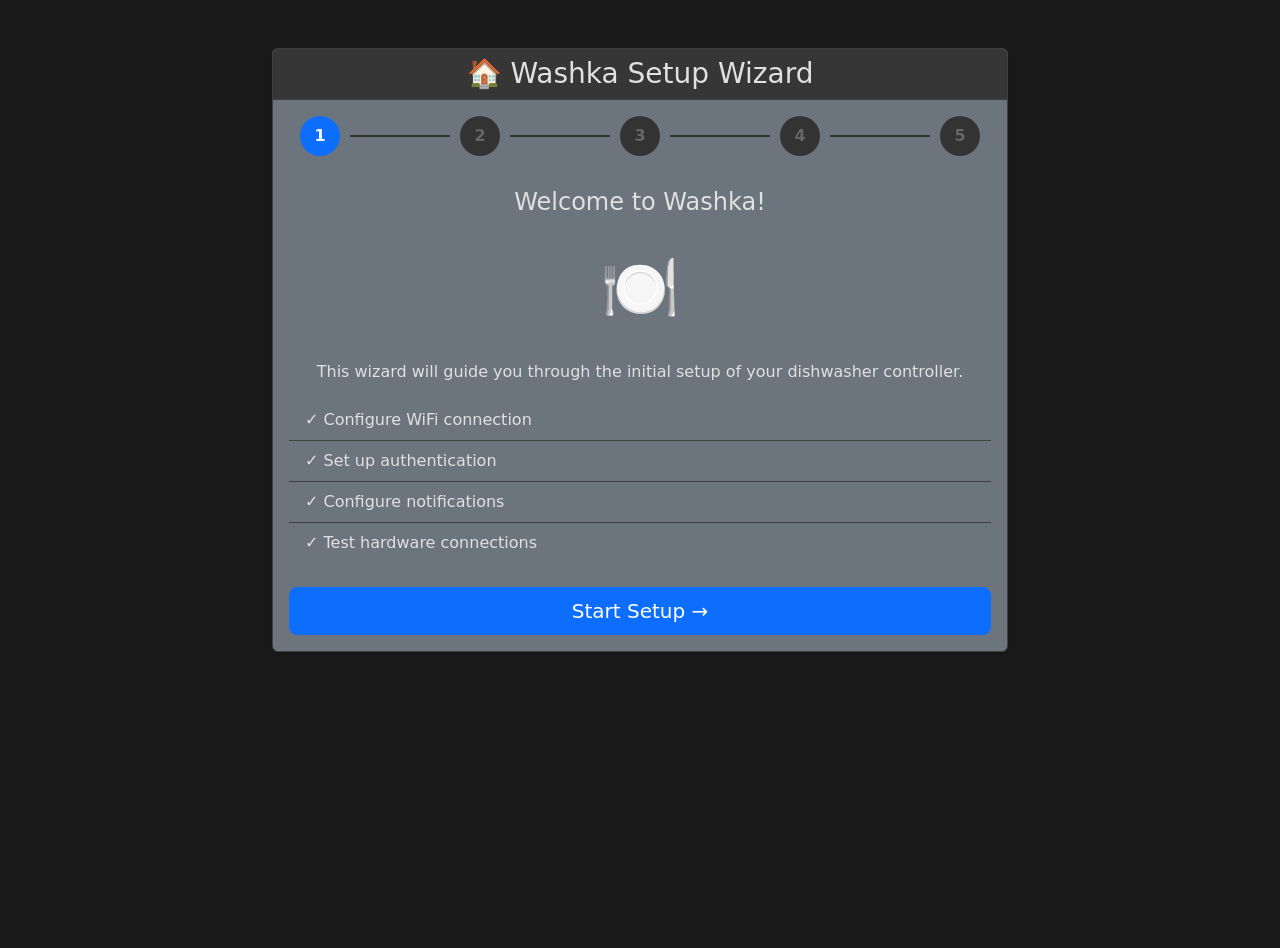
<file: data/setup-wizard.html>
<!DOCTYPE html>
<html lang="ru">
<head>
    <meta charset="UTF-8">
    <meta name="viewport" content="width=device-width, initial-scale=1.0">
    <title>Washka - Setup Wizard</title>
    <link href="bootstrap.min.css" rel="stylesheet">
    <link href="style.css" rel="stylesheet">
    <style>
        .wizard-step { display: none; }
        .wizard-step.active { display: block; }
        .step-indicator {
            display: flex;
            justify-content: center;
            margin-bottom: 2rem;
        }
        .step-indicator .step {
            width: 40px;
            height: 40px;
            border-radius: 50%;
            display: flex;
            align-items: center;
            justify-content: center;
            background: #333;
            color: #666;
            margin: 0 10px;
            font-weight: bold;
        }
        .step-indicator .step.active {
            background: #0d6efd;
            color: white;
        }
        .step-indicator .step.completed {
            background: #198754;
            color: white;
        }
        .step-indicator .step-line {
            flex: 1;
            max-width: 100px;
            height: 2px;
            background: #333;
            align-self: center;
        }
        .step-indicator .step-line.completed {
            background: #198754;
        }
    </style>
</head>
<body class="dark-theme">
    <div class="container mt-5">
        <div class="row justify-content-center">
            <div class="col-md-8">
                <div class="card bg-secondary">
                    <div class="card-header text-center">
                        <h3 class="mb-0">🏠 Washka Setup Wizard</h3>
                    </div>
                    <div class="card-body">
                        <!-- Step Indicators -->
                        <div class="step-indicator">
                            <div class="step active" id="step1-ind">1</div>
                            <div class="step-line"></div>
                            <div class="step" id="step2-ind">2</div>
                            <div class="step-line"></div>
                            <div class="step" id="step3-ind">3</div>
                            <div class="step-line"></div>
                            <div class="step" id="step4-ind">4</div>
                            <div class="step-line"></div>
                            <div class="step" id="step5-ind">5</div>
                        </div>

                        <!-- Step 1: Welcome -->
                        <div class="wizard-step active" id="step1">
                            <h4 class="text-center mb-4">Welcome to Washka!</h4>
                            <div class="text-center mb-4">
                                <div style="font-size: 4rem;">🍽️</div>
                            </div>
                            <p class="text-center">
                                This wizard will guide you through the initial setup of your dishwasher controller.
                            </p>
                            <ul class="list-group list-group-flush mb-4">
                                <li class="list-group-item bg-transparent">✓ Configure WiFi connection</li>
                                <li class="list-group-item bg-transparent">✓ Set up authentication</li>
                                <li class="list-group-item bg-transparent">✓ Configure notifications</li>
                                <li class="list-group-item bg-transparent">✓ Test hardware connections</li>
                            </ul>
                            <div class="d-grid">
                                <button class="btn btn-primary btn-lg" onclick="nextStep()">Start Setup →</button>
                            </div>
                        </div>

                        <!-- Step 2: WiFi -->
                        <div class="wizard-step" id="step2">
                            <h4 class="mb-4">📡 WiFi Configuration</h4>
                            <div class="mb-3">
                                <label class="form-label">Network Name (SSID)</label>
                                <input type="text" class="form-control" id="wifiSSID" placeholder="Your WiFi network name">
                            </div>
                            <div class="mb-3">
                                <label class="form-label">Password</label>
                                <input type="password" class="form-control" id="wifiPassword" placeholder="Your WiFi password">
                            </div>
                            <div class="mb-3">
                                <button class="btn btn-outline-info btn-sm" onclick="scanWiFi()">🔍 Scan Networks</button>
                                <div id="networkList" class="mt-2"></div>
                            </div>
                            <div class="d-flex justify-content-between">
                                <button class="btn btn-secondary" onclick="prevStep()">← Back</button>
                                <button class="btn btn-primary" onclick="saveWiFi()">Continue →</button>
                            </div>
                        </div>

                        <!-- Step 3: Security -->
                        <div class="wizard-step" id="step3">
                            <h4 class="mb-4">🔒 Security Settings</h4>
                            <div class="alert alert-info">
                                Your API token is required to access the device remotely. Save it securely!
                            </div>
                            <div class="mb-3">
                                <label class="form-label">Admin API Token</label>
                                <div class="input-group">
                                    <input type="text" class="form-control" id="apiToken" readonly>
                                    <button class="btn btn-outline-secondary" onclick="generateToken()">Generate</button>
                                    <button class="btn btn-outline-secondary" onclick="copyToken()">📋</button>
                                </div>
                            </div>
                            <div class="mb-3 form-check form-switch">
                                <input class="form-check-input" type="checkbox" id="authEnabled" checked>
                                <label class="form-check-label" for="authEnabled">Enable Authentication</label>
                            </div>
                            <div class="d-flex justify-content-between">
                                <button class="btn btn-secondary" onclick="prevStep()">← Back</button>
                                <button class="btn btn-primary" onclick="saveSecurity()">Continue →</button>
                            </div>
                        </div>

                        <!-- Step 4: Notifications -->
                        <div class="wizard-step" id="step4">
                            <h4 class="mb-4">🔔 Notifications (Optional)</h4>
                            <p class="text-muted mb-4">Configure how you want to receive notifications about wash cycles.</p>

                            <div class="accordion" id="notifAccordion">
                                <!-- Telegram -->
                                <div class="accordion-item bg-dark">
                                    <h2 class="accordion-header">
                                        <button class="accordion-button collapsed bg-dark text-white" type="button" 
                                                data-bs-toggle="collapse" data-bs-target="#telegramSection">
                                            📱 Telegram Bot
                                        </button>
                                    </h2>
                                    <div id="telegramSection" class="accordion-collapse collapse" data-bs-parent="#notifAccordion">
                                        <div class="accordion-body">
                                            <div class="mb-3">
                                                <label class="form-label">Bot Token</label>
                                                <input type="text" class="form-control" id="telegramToken" 
                                                       placeholder="123456:ABC-DEF...">
                                                <div class="form-text">Get from @BotFather on Telegram</div>
                                            </div>
                                            <div class="mb-3">
                                                <label class="form-label">Your Chat ID</label>
                                                <input type="text" class="form-control" id="telegramChatId" 
                                                       placeholder="-100123456789">
                                                <div class="form-text">Send /start to your bot, then check logs for your Chat ID</div>
                                            </div>
                                            <div class="form-check">
                                                <input class="form-check-input" type="checkbox" id="telegramEnabled">
                                                <label class="form-check-label" for="telegramEnabled">Enable Telegram</label>
                                            </div>
                                        </div>
                                    </div>
                                </div>

                                <!-- MQTT -->
                                <div class="accordion-item bg-dark">
                                    <h2 class="accordion-header">
                                        <button class="accordion-button collapsed bg-dark text-white" type="button" 
                                                data-bs-toggle="collapse" data-bs-target="#mqttSection">
                                            🏠 Home Assistant / MQTT
                                        </button>
                                    </h2>
                                    <div id="mqttSection" class="accordion-collapse collapse" data-bs-parent="#notifAccordion">
                                        <div class="accordion-body">
                                            <div class="row">
                                                <div class="col-8">
                                                    <div class="mb-3">
                                                        <label class="form-label">MQTT Server</label>
                                                        <input type="text" class="form-control" id="mqttServer" 
                                                               placeholder="192.168.1.100">
                                                    </div>
                                                </div>
                                                <div class="col-4">
                                                    <div class="mb-3">
                                                        <label class="form-label">Port</label>
                                                        <input type="number" class="form-control" id="mqttPort" value="1883">
                                                    </div>
                                                </div>
                                            </div>
                                            <div class="row">
                                                <div class="col-6">
                                                    <div class="mb-3">
                                                        <label class="form-label">Username</label>
                                                        <input type="text" class="form-control" id="mqttUser">
                                                    </div>
                                                </div>
                                                <div class="col-6">
                                                    <div class="mb-3">
                                                        <label class="form-label">Password</label>
                                                        <input type="password" class="form-control" id="mqttPass">
                                                    </div>
                                                </div>
                                            </div>
                                            <div class="form-check">
                                                <input class="form-check-input" type="checkbox" id="mqttEnabled">
                                                <label class="form-check-label" for="mqttEnabled">Enable MQTT</label>
                                            </div>
                                        </div>
                                    </div>
                                </div>
                            </div>

                            <div class="d-flex justify-content-between mt-4">
                                <button class="btn btn-secondary" onclick="prevStep()">← Back</button>
                                <button class="btn btn-primary" onclick="saveNotifications()">Continue →</button>
                            </div>
                        </div>

                        <!-- Step 5: Complete -->
                        <div class="wizard-step" id="step5">
                            <h4 class="text-center mb-4">✅ Setup Complete!</h4>
                            <div class="text-center mb-4">
                                <div style="font-size: 4rem;">🎉</div>
                            </div>
                            <div class="alert alert-success">
                                Your Washka dishwasher controller is ready to use!
                            </div>
                            <h5>Configuration Summary:</h5>
                            <ul class="list-group list-group-flush mb-4">
                                <li class="list-group-item bg-transparent">
                                    <strong>WiFi:</strong> <span id="summarySSID">-</span>
                                </li>
                                <li class="list-group-item bg-transparent">
                                    <strong>IP Address:</strong> <span id="summaryIP">-</span>
                                </li>
                                <li class="list-group-item bg-transparent">
                                    <strong>Authentication:</strong> <span id="summaryAuth">-</span>
                                </li>
                                <li class="list-group-item bg-transparent">
                                    <strong>Notifications:</strong> <span id="summaryNotif">-</span>
                                </li>
                            </ul>
                            <div class="d-grid gap-2">
                                <button class="btn btn-success btn-lg" onclick="goToDashboard()">
                                    Go to Dashboard →
                                </button>
                                <button class="btn btn-outline-info" onclick="testHardware()">
                                    🔧 Test Hardware Connections
                                </button>
                            </div>
                        </div>
                    </div>
                </div>
            </div>
        </div>
    </div>

    <script>
        let currentStep = 1;
        const totalSteps = 5;

        function updateIndicators() {
            for (let i = 1; i <= totalSteps; i++) {
                const indicator = document.getElementById('step' + i + '-ind');
                indicator.classList.remove('active', 'completed');
                if (i < currentStep) {
                    indicator.classList.add('completed');
                } else if (i === currentStep) {
                    indicator.classList.add('active');
                }
            }

            // Update step lines
            const lines = document.querySelectorAll('.step-line');
            lines.forEach((line, index) => {
                if (index < currentStep - 1) {
                    line.classList.add('completed');
                } else {
                    line.classList.remove('completed');
                }
            });
        }

        function showStep(step) {
            document.querySelectorAll('.wizard-step').forEach(s => s.classList.remove('active'));
            document.getElementById('step' + step).classList.add('active');
            currentStep = step;
            updateIndicators();
        }

        function nextStep() {
            if (currentStep < totalSteps) {
                showStep(currentStep + 1);
            }
        }

        function prevStep() {
            if (currentStep > 1) {
                showStep(currentStep - 1);
            }
        }

        function scanWiFi() {
            const list = document.getElementById('networkList');
            list.innerHTML = '<div class="spinner-border spinner-border-sm"></div> Scanning...';
            
            fetch('/api/wifi/scan')
                .then(r => r.json())
                .then(data => {
                    if (data.networks && data.networks.length > 0) {
                        list.innerHTML = data.networks.map(n => `
                            <button class="btn btn-outline-secondary btn-sm me-1 mb-1" 
                                    onclick="selectNetwork('${n.ssid}')">
                                ${n.ssid} (${n.rssi} dBm)
                            </button>
                        `).join('');
                    } else {
                        list.innerHTML = '<span class="text-muted">No networks found</span>';
                    }
                });
        }

        function selectNetwork(ssid) {
            document.getElementById('wifiSSID').value = ssid;
            document.getElementById('wifiPassword').focus();
        }

        function saveWiFi() {
            const ssid = document.getElementById('wifiSSID').value;
            const pass = document.getElementById('wifiPassword').value;

            if (!ssid) {
                alert('Please enter a network name');
                return;
            }

            fetch('/api/wifi', {
                method: 'POST',
                headers: {'Content-Type': 'application/json'},
                body: JSON.stringify({ssid: ssid, password: pass})
            })
            .then(r => r.json())
            .then(data => {
                if (data.success) {
                    document.getElementById('summarySSID').textContent = ssid;
                    nextStep();
                } else {
                    alert('Error: ' + data.error);
                }
            });
        }

        function generateToken() {
            const chars = 'ABCDEFGHIJKLMNOPQRSTUVWXYZabcdefghijklmnopqrstuvwxyz0123456789';
            let token = '';
            for (let i = 0; i < 32; i++) {
                token += chars.charAt(Math.floor(Math.random() * chars.length));
            }
            document.getElementById('apiToken').value = token;
        }

        function copyToken() {
            const token = document.getElementById('apiToken').value;
            navigator.clipboard.writeText(token).then(() => {
                alert('Token copied to clipboard!');
            });
        }

        function saveSecurity() {
            const token = document.getElementById('apiToken').value;
            const enabled = document.getElementById('authEnabled').checked;

            if (!token) {
                alert('Please generate an API token');
                return;
            }

            fetch('/api/auth/config', {
                method: 'POST',
                headers: {'Content-Type': 'application/json'},
                body: JSON.stringify({adminToken: token, enabled: enabled})
            })
            .then(r => r.json())
            .then(data => {
                if (data.success) {
                    document.getElementById('summaryAuth').textContent = enabled ? 'Enabled' : 'Disabled';
                    nextStep();
                } else {
                    alert('Error: ' + data.error);
                }
            });
        }

        function saveNotifications() {
            const telegramEnabled = document.getElementById('telegramEnabled').checked;
            const mqttEnabled = document.getElementById('mqttEnabled').checked;

            // Save Telegram config
            if (telegramEnabled) {
                fetch('/api/telegram/config', {
                    method: 'POST',
                    headers: {'Content-Type': 'application/json'},
                    body: JSON.stringify({
                        enabled: true,
                        token: document.getElementById('telegramToken').value,
                        chatIds: [document.getElementById('telegramChatId').value]
                    })
                });
            }

            // Save MQTT config
            if (mqttEnabled) {
                fetch('/api/mqtt/config', {
                    method: 'POST',
                    headers: {'Content-Type': 'application/json'},
                    body: JSON.stringify({
                        enabled: true,
                        server: document.getElementById('mqttServer').value,
                        port: parseInt(document.getElementById('mqttPort').value),
                        username: document.getElementById('mqttUser').value,
                        password: document.getElementById('mqttPass').value
                    })
                });
            }

            // Build summary
            const notifs = [];
            if (telegramEnabled) notifs.push('Telegram');
            if (mqttEnabled) notifs.push('MQTT');
            document.getElementById('summaryNotif').textContent = 
                notifs.length > 0 ? notifs.join(', ') : 'None';

            // Get IP address
            fetch('/api/status')
                .then(r => r.json())
                .then(data => {
                    document.getElementById('summaryIP').textContent = data.ip || 'Connected';
                });

            nextStep();
        }

        function goToDashboard() {
            window.location.href = '/';
        }

        function testHardware() {
            window.location.href = '/config-gpio.html';
        }

        // Initialize
        document.addEventListener('DOMContentLoaded', function() {
            generateToken();
            updateIndicators();
        });
    </script>
</body>
</html>
</file>
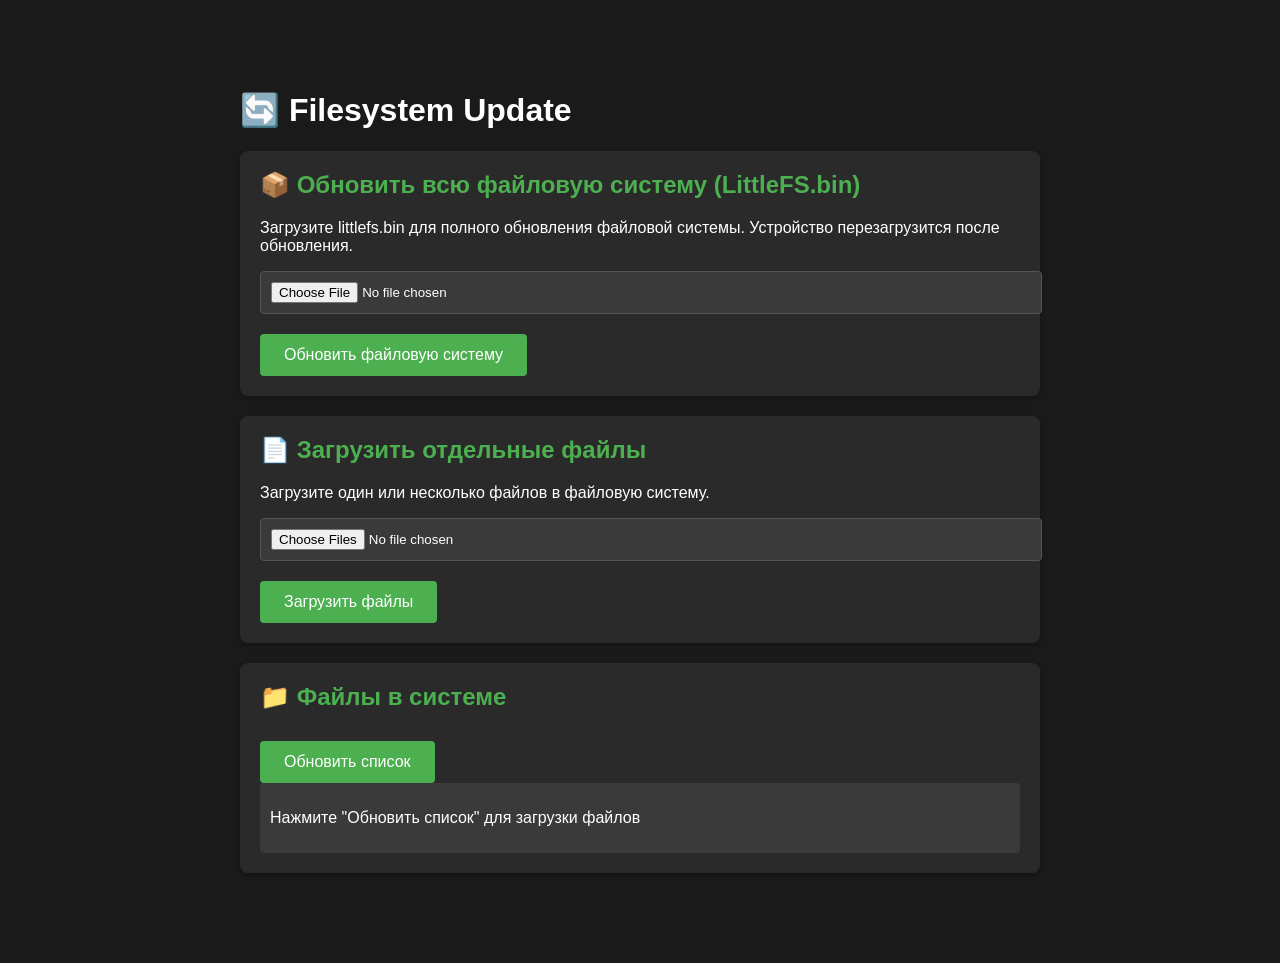
<file: examples/filesystem_upload.html>
<!DOCTYPE html>
<html lang="ru">
<head>
    <meta charset="UTF-8">
    <meta name="viewport" content="width=device-width, initial-scale=1.0">
    <title>Filesystem Update - Washka</title>
    <style>
        body {
            font-family: Arial, sans-serif;
            max-width: 800px;
            margin: 50px auto;
            padding: 20px;
            background: #1a1a1a;
            color: #fff;
        }
        .card {
            background: #2a2a2a;
            border-radius: 8px;
            padding: 20px;
            margin-bottom: 20px;
            box-shadow: 0 2px 4px rgba(0,0,0,0.3);
        }
        h2 {
            margin-top: 0;
            color: #4CAF50;
        }
        input[type="file"] {
            display: block;
            margin: 10px 0;
            padding: 10px;
            background: #3a3a3a;
            border: 1px solid #555;
            border-radius: 4px;
            color: #fff;
            width: 100%;
        }
        button {
            background: #4CAF50;
            color: white;
            border: none;
            padding: 12px 24px;
            border-radius: 4px;
            cursor: pointer;
            font-size: 16px;
            margin-top: 10px;
        }
        button:hover {
            background: #45a049;
        }
        button:disabled {
            background: #666;
            cursor: not-allowed;
        }
        .progress {
            width: 100%;
            height: 30px;
            background: #3a3a3a;
            border-radius: 4px;
            margin: 10px 0;
            overflow: hidden;
            display: none;
        }
        .progress-bar {
            height: 100%;
            background: #4CAF50;
            width: 0%;
            transition: width 0.3s;
            display: flex;
            align-items: center;
            justify-content: center;
            color: white;
            font-weight: bold;
        }
        .message {
            padding: 10px;
            margin: 10px 0;
            border-radius: 4px;
            display: none;
        }
        .message.success {
            background: #4CAF50;
            display: block;
        }
        .message.error {
            background: #f44336;
            display: block;
        }
        .file-list {
            max-height: 300px;
            overflow-y: auto;
            background: #3a3a3a;
            padding: 10px;
            border-radius: 4px;
        }
        .file-item {
            padding: 8px;
            margin: 4px 0;
            background: #2a2a2a;
            border-radius: 4px;
            display: flex;
            justify-content: space-between;
            align-items: center;
        }
        .file-item button {
            padding: 4px 12px;
            font-size: 14px;
            margin: 0;
        }
    </style>
</head>
<body>
    <h1>🔄 Filesystem Update</h1>
    
    <!-- Обновление всей файловой системы -->
    <div class="card">
        <h2>📦 Обновить всю файловую систему (LittleFS.bin)</h2>
        <p>Загрузите littlefs.bin для полного обновления файловой системы. Устройство перезагрузится после обновления.</p>
        <input type="file" id="filesystemFile" accept=".bin">
        <div class="progress" id="fsProgress">
            <div class="progress-bar" id="fsProgressBar">0%</div>
        </div>
        <div class="message" id="fsMessage"></div>
        <button onclick="uploadFilesystem()" id="fsUploadBtn">Обновить файловую систему</button>
    </div>
    
    <!-- Загрузка отдельных файлов -->
    <div class="card">
        <h2>📄 Загрузить отдельные файлы</h2>
        <p>Загрузите один или несколько файлов в файловую систему.</p>
        <input type="file" id="individualFiles" multiple>
        <div class="progress" id="fileProgress">
            <div class="progress-bar" id="fileProgressBar">0%</div>
        </div>
        <div class="message" id="fileMessage"></div>
        <button onclick="uploadFiles()" id="fileUploadBtn">Загрузить файлы</button>
    </div>
    
    <!-- Список файлов -->
    <div class="card">
        <h2>📁 Файлы в системе</h2>
        <button onclick="loadFileList()">Обновить список</button>
        <div class="file-list" id="fileList">
            <p>Нажмите "Обновить список" для загрузки файлов</p>
        </div>
    </div>
    
    <script>
        // Обновление файловой системы
        async function uploadFilesystem() {
            const fileInput = document.getElementById('filesystemFile');
            const file = fileInput.files[0];
            
            if (!file) {
                alert('Выберите файл littlefs.bin');
                return;
            }
            
            const progressDiv = document.getElementById('fsProgress');
            const progressBar = document.getElementById('fsProgressBar');
            const messageDiv = document.getElementById('fsMessage');
            const uploadBtn = document.getElementById('fsUploadBtn');
            
            progressDiv.style.display = 'block';
            messageDiv.style.display = 'none';
            uploadBtn.disabled = true;
            
            const formData = new FormData();
            formData.append('filesystem', file);
            
            try {
                const xhr = new XMLHttpRequest();
                
                xhr.upload.addEventListener('progress', (e) => {
                    if (e.lengthComputable) {
                        const percent = Math.round((e.loaded / e.total) * 100);
                        progressBar.style.width = percent + '%';
                        progressBar.textContent = percent + '%';
                    }
                });
                
                xhr.addEventListener('load', () => {
                    if (xhr.status === 200) {
                        messageDiv.className = 'message success';
                        messageDiv.textContent = 'Файловая система обновлена! Устройство перезагружается...';
                        messageDiv.style.display = 'block';
                        
                        setTimeout(() => {
                            window.location.reload();
                        }, 5000);
                    } else {
                        messageDiv.className = 'message error';
                        messageDiv.textContent = 'Ошибка обновления: ' + xhr.statusText;
                        messageDiv.style.display = 'block';
                        uploadBtn.disabled = false;
                    }
                });
                
                xhr.addEventListener('error', () => {
                    messageDiv.className = 'message error';
                    messageDiv.textContent = 'Ошибка соединения';
                    messageDiv.style.display = 'block';
                    uploadBtn.disabled = false;
                });
                
                xhr.open('POST', '/api/update/filesystem');
                xhr.send(formData);
                
            } catch (error) {
                messageDiv.className = 'message error';
                messageDiv.textContent = 'Ошибка: ' + error.message;
                messageDiv.style.display = 'block';
                uploadBtn.disabled = false;
            }
        }
        
        // Загрузка отдельных файлов
        async function uploadFiles() {
            const fileInput = document.getElementById('individualFiles');
            const files = fileInput.files;
            
            if (files.length === 0) {
                alert('Выберите файлы для загрузки');
                return;
            }
            
            const progressDiv = document.getElementById('fileProgress');
            const progressBar = document.getElementById('fileProgressBar');
            const messageDiv = document.getElementById('fileMessage');
            const uploadBtn = document.getElementById('fileUploadBtn');
            
            progressDiv.style.display = 'block';
            messageDiv.style.display = 'none';
            uploadBtn.disabled = true;
            
            let uploaded = 0;
            
            for (let i = 0; i < files.length; i++) {
                const file = files[i];
                const formData = new FormData();
                formData.append('file', file);
                
                try {
                    const response = await fetch('/api/upload/file', {
                        method: 'POST',
                        body: formData
                    });
                    
                    if (response.ok) {
                        uploaded++;
                        const percent = Math.round((uploaded / files.length) * 100);
                        progressBar.style.width = percent + '%';
                        progressBar.textContent = `${uploaded}/${files.length} (${percent}%)`;
                    }
                } catch (error) {
                    console.error('Error uploading file:', file.name, error);
                }
            }
            
            messageDiv.className = 'message success';
            messageDiv.textContent = `Загружено ${uploaded} из ${files.length} файлов`;
            messageDiv.style.display = 'block';
            uploadBtn.disabled = false;
            
            // Обновить список файлов
            setTimeout(loadFileList, 1000);
        }
        
        // Загрузка списка файлов
        async function loadFileList() {
            const fileListDiv = document.getElementById('fileList');
            fileListDiv.innerHTML = '<p>Загрузка...</p>';
            
            try {
                const response = await fetch('/api/files/list');
                const data = await response.json();
                
                if (data.files.length === 0) {
                    fileListDiv.innerHTML = '<p>Файлов не найдено</p>';
                    return;
                }
                
                fileListDiv.innerHTML = '';
                data.files.forEach(file => {
                    const fileItem = document.createElement('div');
                    fileItem.className = 'file-item';
                    fileItem.innerHTML = `
                        <span>${file.name} (${formatBytes(file.size)})</span>
                        <button onclick="deleteFile('${file.name}')">Удалить</button>
                    `;
                    fileListDiv.appendChild(fileItem);
                });
            } catch (error) {
                fileListDiv.innerHTML = '<p>Ошибка загрузки списка файлов</p>';
            }
        }
        
        // Удаление файла
        async function deleteFile(filename) {
            if (!confirm(`Удалить файл ${filename}?`)) {
                return;
            }
            
            try {
                const response = await fetch(`/api/delete/file?path=${encodeURIComponent(filename)}`, {
                    method: 'DELETE'
                });
                
                if (response.ok) {
                    loadFileList();
                } else {
                    alert('Ошибка удаления файла');
                }
            } catch (error) {
                alert('Ошибка: ' + error.message);
            }
        }
        
        // Форматирование размера файла
        function formatBytes(bytes) {
            if (bytes === 0) return '0 Bytes';
            const k = 1024;
            const sizes = ['Bytes', 'KB', 'MB'];
            const i = Math.floor(Math.log(bytes) / Math.log(k));
            return Math.round(bytes / Math.pow(k, i) * 100) / 100 + ' ' + sizes[i];
        }
    </script>
</body>
</html>
</file>
<file: data/style.css>
/* Custom styles for Washka dark theme */

:root {
    --bs-body-bg: #1a1a1a;
    --bs-body-color: #e0e0e0;
}

body {
    min-height: 100vh;
    background-color: var(--bs-body-bg);
}

.navbar {
    box-shadow: 0 2px 4px rgba(0,0,0,0.3);
}

.card {
    background-color: #2d2d2d;
    border-color: #404040;
    box-shadow: 0 2px 8px rgba(0,0,0,0.2);
}

.card-header {
    background-color: #363636;
    border-bottom-color: #404040;
}

.actuator-status {
    display: flex;
    justify-content: space-between;
    align-items: center;
    padding: 0.25rem 0;
}

.badge {
    min-width: 60px;
    text-align: center;
}

.form-control:focus,
.form-select:focus {
    border-color: #0d6efd;
    box-shadow: 0 0 0 0.25rem rgba(13, 110, 253, 0.25);
}

.btn {
    transition: all 0.2s ease;
}

.btn:hover {
    transform: translateY(-1px);
    box-shadow: 0 4px 8px rgba(0,0,0,0.3);
}

.progress {
    background-color: #404040;
}

.toast {
    background-color: #2d2d2d;
    border: 1px solid #404040;
}

.toast-header {
    background-color: #363636;
    border-bottom-color: #404040;
}

.pin-legend {
    line-height: 1.6;
}

.list-group-item {
    background-color: #2d2d2d;
    border-color: #404040;
    color: var(--bs-body-color);
}

.modal-content {
    background-color: #2d2d2d;
    border-color: #404040;
}

.modal-header {
    border-bottom-color: #404040;
}

.modal-footer {
    border-top-color: #404040;
}

/* State-specific badge colors */
.badge.state-idle {
    background-color: #6c757d !important;
}

.badge.state-running {
    background-color: #0d6efd !important;
}

.badge.state-complete {
    background-color: #198754 !important;
}

.badge.state-error {
    background-color: #dc3545 !important;
}

/* Actuator status colors */
.badge.actuator-on {
    background-color: #198754 !important;
}

.badge.actuator-off {
    background-color: #6c757d !important;
}

/* Pin warning styles */
.pin-warning {
    font-size: 0.875rem;
    color: #ffc107;
}

.pin-danger {
    font-size: 0.875rem;
    color: #dc3545;
}

/* Responsive adjustments */
@media (max-width: 768px) {
    .container {
        padding-left: 10px;
        padding-right: 10px;
    }
    
    .card {
        margin-bottom: 1rem;
    }
    
    .btn-group {
        flex-direction: column;
    }
    
    .btn-group .btn {
        border-radius: 0.375rem !important;
        margin-bottom: 0.25rem;
    }
}

/* Loading animation */
@keyframes pulse {
    0%, 100% {
        opacity: 1;
    }
    50% {
        opacity: 0.5;
    }
}

.loading {
    animation: pulse 1.5s ease-in-out infinite;
}

/* Connection status indicator */
.connection-status {
    position: fixed;
    top: 60px;
    right: 20px;
    padding: 0.5rem 1rem;
    border-radius: 0.375rem;
    background-color: #198754;
    color: white;
    font-size: 0.875rem;
    z-index: 1000;
    box-shadow: 0 2px 8px rgba(0,0,0,0.3);
}

.connection-status.disconnected {
    background-color: #dc3545;
}

.connection-status.connecting {
    background-color: #ffc107;
    color: #000;
}
</file>
